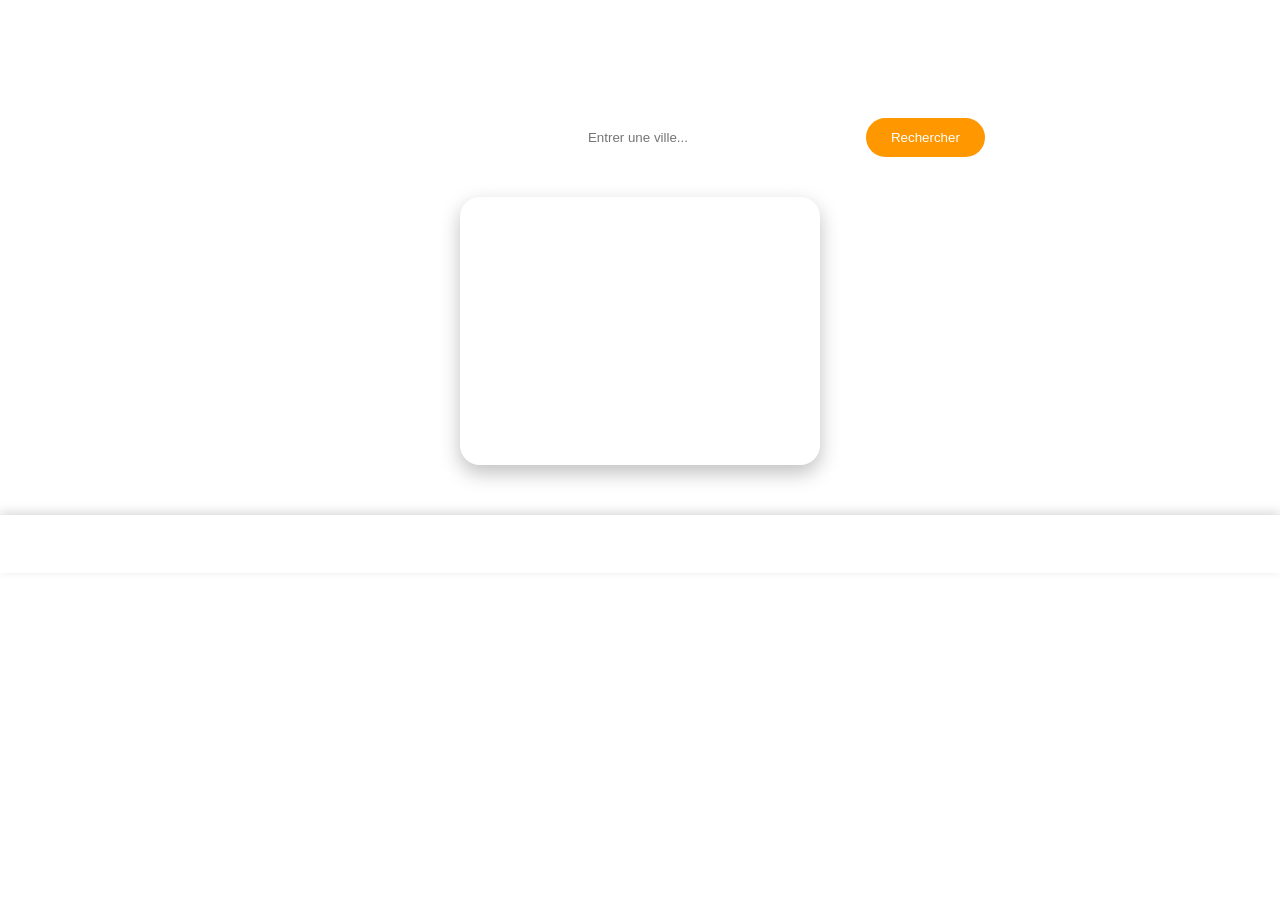
<file: index.html>
<!DOCTYPE html>
<html lang="fr">

<head>
    <meta charset="UTF-8">
    <meta name="viewport" content="width=device-width, initial-scale=1.0">

    <title>Weather Dashboard</title>

    <link rel="stylesheet" href="style.css">
</head>


<body>


<header>

    <h1>☁ Weather Dashboard</h1>

    <nav>

    <a href="#dashboard">Dashboard</a>
    <a href="#forecast">Forecast</a>
    <a href="#map">Map</a>
    <a href="#alerts">Alerts</a>

</nav>


</header>


<section class="search">
    <h2>Rechercher de la météo</h2>
     
    <div class="search-icon">
        <input 
              id="cityInput"
              type="text"
             placeholder="Entrer une ville...">
     </div>
        

         <button id="searchBtn">
              Rechercher
        </button>


</section>



<main class="weather-card">


    <h2 id="location">
        Ville, Pays
    </h2>


    <p id="condition">
        Météo actuelle
    </p>


    <div class="temperature">

        <span id="temp">
            --°C
        </span>

    </div>



    <div class="details">


        <div>
            🌬 Vent
            <strong id="wind">
                -- km/h
            </strong>
        </div>



        <div>
            🌤 Etat
            <strong id="status">
                --
            </strong>
        </div>


    </div>


</main>

<footer>
    <p>&copy; 2026 Weather Dashboard. Tous droits réservés.</p>
</footer>
<script src="app.js"></script>

</body>

</html>
</file>
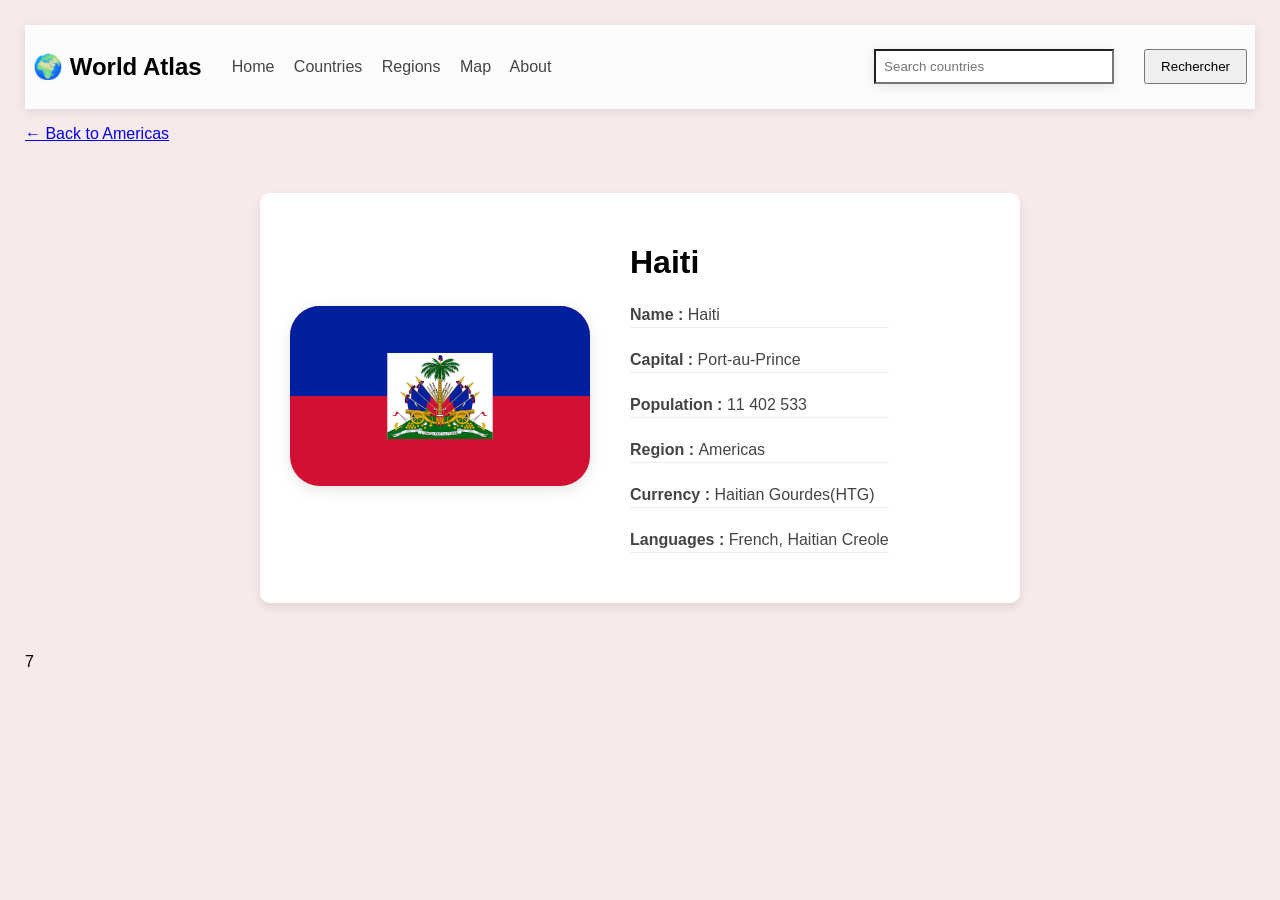
<file: Projet/index.html>
<!DOCTYPE html>
<html lang="fr">
<head>
    <meta charset="UTF-8">
    <meta name="viewport" content="width=device-width, initial-scale=1.0">
    <title>World Atlas</title>
    <link rel="stylesheet" href="style.css">
</head>
<body>

<header>
    <h2>🌍 World Atlas</h2>

    <nav>
        <a href="#">Home</a>
        <a href="#">Countries</a>
        <a href="#">Regions</a>
        <a href="#">Map</a>
        <a href="#">About</a>
    </nav>

    <input type="text" id="countryInput" placeholder="Search countries">
    <button id="btn">Rechercher</button>
</header>

<p><a href="#">← Back to Americas</a></p>

<div class="card" id="card">

    <div class="flag">
        <img src="pictures/flag.svg" alt="Flag of Haiti">
    </div>

    <div class="info">
        <h1 id="name">Haiti</h1>

        <p><strong>Name :      </strong> <span id="countryName">Haiti</span></p>
        <p><strong>Capital :   </strong> <span id="capital"></span>Port-au-Prince</p>
        <p><strong>Population :</strong> <span id="population">11 402 533</span></p>
        <p><strong>Region :    </strong> <span id="region">Americas</span></p>
        <p><strong>Currency :  </strong> <span id="currency">Haitian Gourdes(HTG)</span></p>
        <p><strong>Languages : </strong> <span id="languages">French, Haitian Creole</span></p>
    </div>

</div>

<script src="script.js"></script>7


</body>
</html>
</file>
<file: style.css>
/* Réinitialisation */
*{
    margin:0;
    padding:0;
    box-sizing:border-box;
    font-family:Arial, Helvetica, sans-serif;
}

body{
    background-image:url("https://images.unsplash.com/photo-1504608524841-42fe6f032b4b");
    background-size:cover;
    background-position:center;
    min-height:100vh;
    color:#fff;
}

/* Header */
header{
    display:flex;
    justify-content:space-between;
    align-items:center;
    padding:20px 60px;
    background:rgba(255,255,255,.15);
    backdrop-filter:blur(10px);
}

header h1{
    font-size:2rem;
}

/* Navigation */
nav{
    display:flex;
    gap:20px;
}

nav a{
    text-decoration:none;
    color:white;
    font-weight:bold;
    padding:10px 18px;
    border-radius:25px;
    transition:.3s;
}

nav a:hover{
    background:white;
    color:#2193b0;
}

/* Recherche */
.search{
    display:flex;
    justify-content:center;
    gap:10px;
    margin:40px 0;
}

.search input{
    width:280px;
    padding:12px;
    border:none;
    border-radius:30px;
    outline:none;
}

.search button{
    padding:12px 25px;
    border:none;
    border-radius:30px;
    background:#ff9800;
    color:white;
    cursor:pointer;
    transition:.3s;
}

.search button:hover{
    background:#e68900;
}

/* Carte météo */
.weather-card{
    width:360px;
    margin:auto;
    background:rgba(255,255,255,.2);
    backdrop-filter:blur(15px);
    border-radius:20px;
    padding:30px;
    text-align:center;
    box-shadow:0 8px 20px rgba(0,0,0,.25);
}

.temperature{
    font-size:4rem;
    font-weight:bold;
    margin:20px 0;
}

.details{
    display:flex;
    justify-content:space-between;
    gap:15px;
    margin-top:20px;
}

.details div{
    flex:1;
    background:rgba(255,255,255,.15);
    padding:15px;
    border-radius:15px;
}
/* Footer */
footer{
    width:100%;
    margin-top:50px;
    padding:20px;
    text-align:center;
    background:rgba(255,255,255,0.15);
    backdrop-filter:blur(10px);
    color:white;
    font-size:15px;
    border-top:1px solid rgba(255,255,255,0.2);
    box-shadow:0 -3px 10px rgba(0,0,0,0.15);
}

footer p{
    margin:0;
    letter-spacing:0.5px;
}

footer a{
    color:#fff;
    text-decoration:none;
    font-weight:bold;
    transition:0.3s;
}

footer a:hover{
    color:#ffd54f;
}
/* Responsive */
@media(max-width:768px){

    header{
        flex-direction:column;
        gap:20px;
        padding:20px;
    }

    nav{
        flex-wrap:wrap;
        justify-content:center;
    }

    .details{
        flex-direction:column;
    }

    .search{
        flex-direction:column;
        align-items:center;
    }

    .search input{
        width:90%;
    }
}
</file>
<file: Projet/style.css>
body {
    font-family: Arial, sans-serif;
    background: #f8eaea;
    margin: 0;
    padding: 25px;
}

header {
    background: rgb(252, 252, 252);
    padding: 8px;
    display: flex;
    align-items: center;
    gap: 30px;
    box-shadow: 0 2px 10px rgba(0,0,0,0.1);
}

nav a {
    text-decoration: none;
    color: hsl(0, 0%, 27%);
    margin-right: 15px;
}

input {
    padding: 8px;
    width: 220px;
    margin-left: auto;
    box-shadow: 0 2px 10px rgba(0,0,0,0.1);
}

button {
    padding: 8px 15px;
    cursor: pointer;
}

.card {
    width: 700px;
    margin: 50px auto;
    background: white;
    padding: 30px;
    border-radius: 10px;
    align-items: center;
    display: flex;
    gap: 40px;
    box-shadow: 0 4px 10px rgba(0,0,0,0.1);
}

.flag img {
    width: 300px;
    border-radius: 30px;
    justify-content: center;
    box-shadow: 0 4px 15px rgba(2, 2, 2, 0.1);


}

.info p {
    margin: 20px 0;
    color: #444;
    line-height: 1.5;
    border-bottom: 1px solid #eee;

}
</file>
